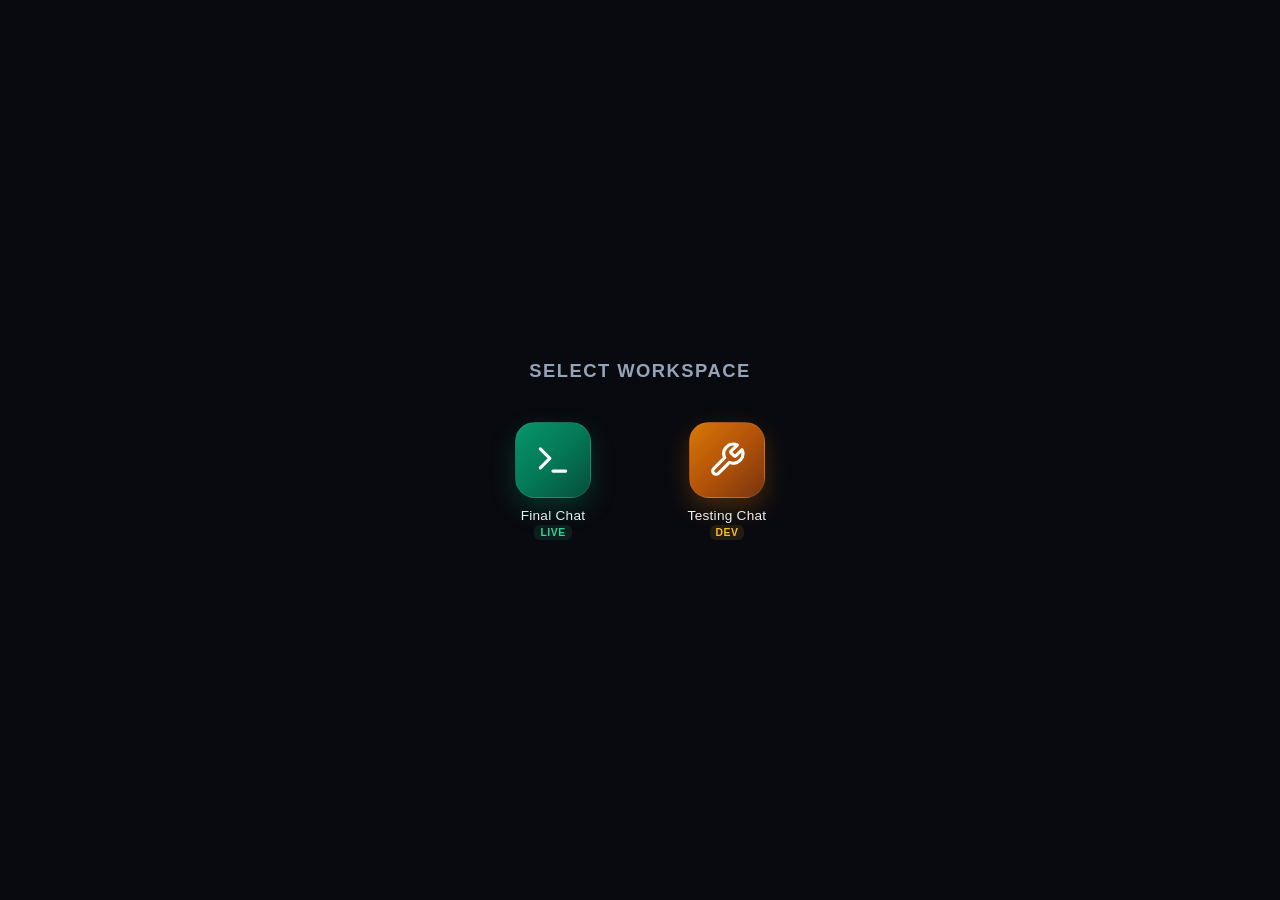
<file: index.html>
<!DOCTYPE html>
<html lang="en">
<head>
  <meta charset="UTF-8">
  <meta name="viewport" content="width=device-width, initial-scale=1.0, maximum-scale=1.0, user-scalable=no">
  <title>App Launcher</title>
  <style>
    * {
      box-sizing: border-box;
      margin: 0;
      padding: 0;
      -webkit-tap-highlight-color: transparent;
      user-select: none;
    }

    body {
      background-color: #090a0f;
      color: #e2e8f0;
      font-family: -apple-system, BlinkMacSystemFont, "Segoe UI", Roboto, Helvetica, Arial, sans-serif;
      min-height: 100vh;
      display: flex;
      flex-direction: column;
      align-items: center;
      justify-content: center;
      padding: 24px 16px;
    }

    .header {
      text-align: center;
      margin-bottom: 40px;
    }

    .header h1 {
      font-size: 1.15rem;
      font-weight: 600;
      letter-spacing: 0.08em;
      text-transform: uppercase;
      color: #94a3b8;
    }

    .app-grid {
      display: grid;
      grid-template-columns: repeat(2, 1fr);
      gap: 28px;
      width: 100%;
      max-width: 320px;
    }

    .app-item {
      display: flex;
      flex-direction: column;
      align-items: center;
      text-decoration: none;
      cursor: pointer;
      outline: none;
      transition: transform 0.15s ease;
    }

    .app-item:active {
      transform: scale(0.92);
    }

    /* Android Squircle Base */
    .icon-box {
      width: 76px;
      height: 76px;
      border-radius: 20px;
      display: flex;
      align-items: center;
      justify-content: center;
      margin-bottom: 10px;
      position: relative;
      box-shadow: 0 8px 24px rgba(0, 0, 0, 0.45);
      border: 1px solid rgba(255, 255, 255, 0.08);
    }

    /* Production App Styling */
    .prod-box {
      background: linear-gradient(135deg, #059669 0%, #047857 50%, #064e3b 100%);
      box-shadow: 0 10px 25px rgba(5, 150, 105, 0.28);
    }

    /* Testing App Styling */
    .dev-box {
      background: linear-gradient(135deg, #d97706 0%, #b45309 50%, #78350f 100%);
      box-shadow: 0 10px 25px rgba(217, 119, 6, 0.28);
    }

    .icon-box svg {
      width: 38px;
      height: 38px;
      fill: none;
      stroke: #ffffff;
      stroke-width: 2;
      stroke-linecap: round;
      stroke-linejoin: round;
    }

    .app-label {
      font-size: 0.85rem;
      font-weight: 500;
      color: #f1f5f9;
      text-align: center;
      letter-spacing: 0.02em;
    }

    .app-tag {
      font-size: 0.65rem;
      margin-top: 2px;
      font-weight: 600;
      letter-spacing: 0.05em;
      text-transform: uppercase;
      padding: 2px 6px;
      border-radius: 6px;
    }

    .prod-tag {
      color: #34d399;
      background: rgba(52, 211, 153, 0.1);
    }

    .dev-tag {
      color: #fbbf24;
      background: rgba(251, 191, 36, 0.1);
    }
  </style>
</head>
<body>

  <div class="header">
    <h1>Select Workspace</h1>
  </div>

  <div class="app-grid">
    <!-- App 1: Stable Production -->
    <div class="app-item" onclick="openApp('https://kumarbijoy143.github.io/testing-terminal-chat/')">
      <div class="icon-box prod-box">
        <svg viewBox="0 0 24 24">
          <polyline points="4 17 10 11 4 5"></polyline>
          <line x1="12" y1="19" x2="20" y2="19"></line>
        </svg>
      </div>
      <span class="app-label">Final Chat</span>
      <span class="app-tag prod-tag">Live</span>
    </div>

    <!-- App 2: Testing & Development -->
    <div class="app-item" onclick="openApp('https://kumarbijoy143.github.io/testing-terminal-chat/')">
      <div class="icon-box dev-box">
        <svg viewBox="0 0 24 24">
          <path d="M14.7 6.3a1 1 0 0 0 0 1.4l1.6 1.6a1 1 0 0 0 1.4 0l3.77-3.77a6 6 0 0 1-7.94 7.94l-6.91 6.91a2.12 2.12 0 0 1-3-3l6.91-6.91a6 6 0 0 1 7.94-7.94l-3.76 3.76z"></path>
        </svg>
      </div>
      <span class="app-label">Testing Chat</span>
      <span class="app-tag dev-tag">Dev</span>
    </div>
  </div>

  <script>
    function openApp(targetUrl) {
      // Uses standard navigation so Android's Back button returns here
      window.location.href = targetUrl;
    }
  </script>

</body>
</html>
</file>
